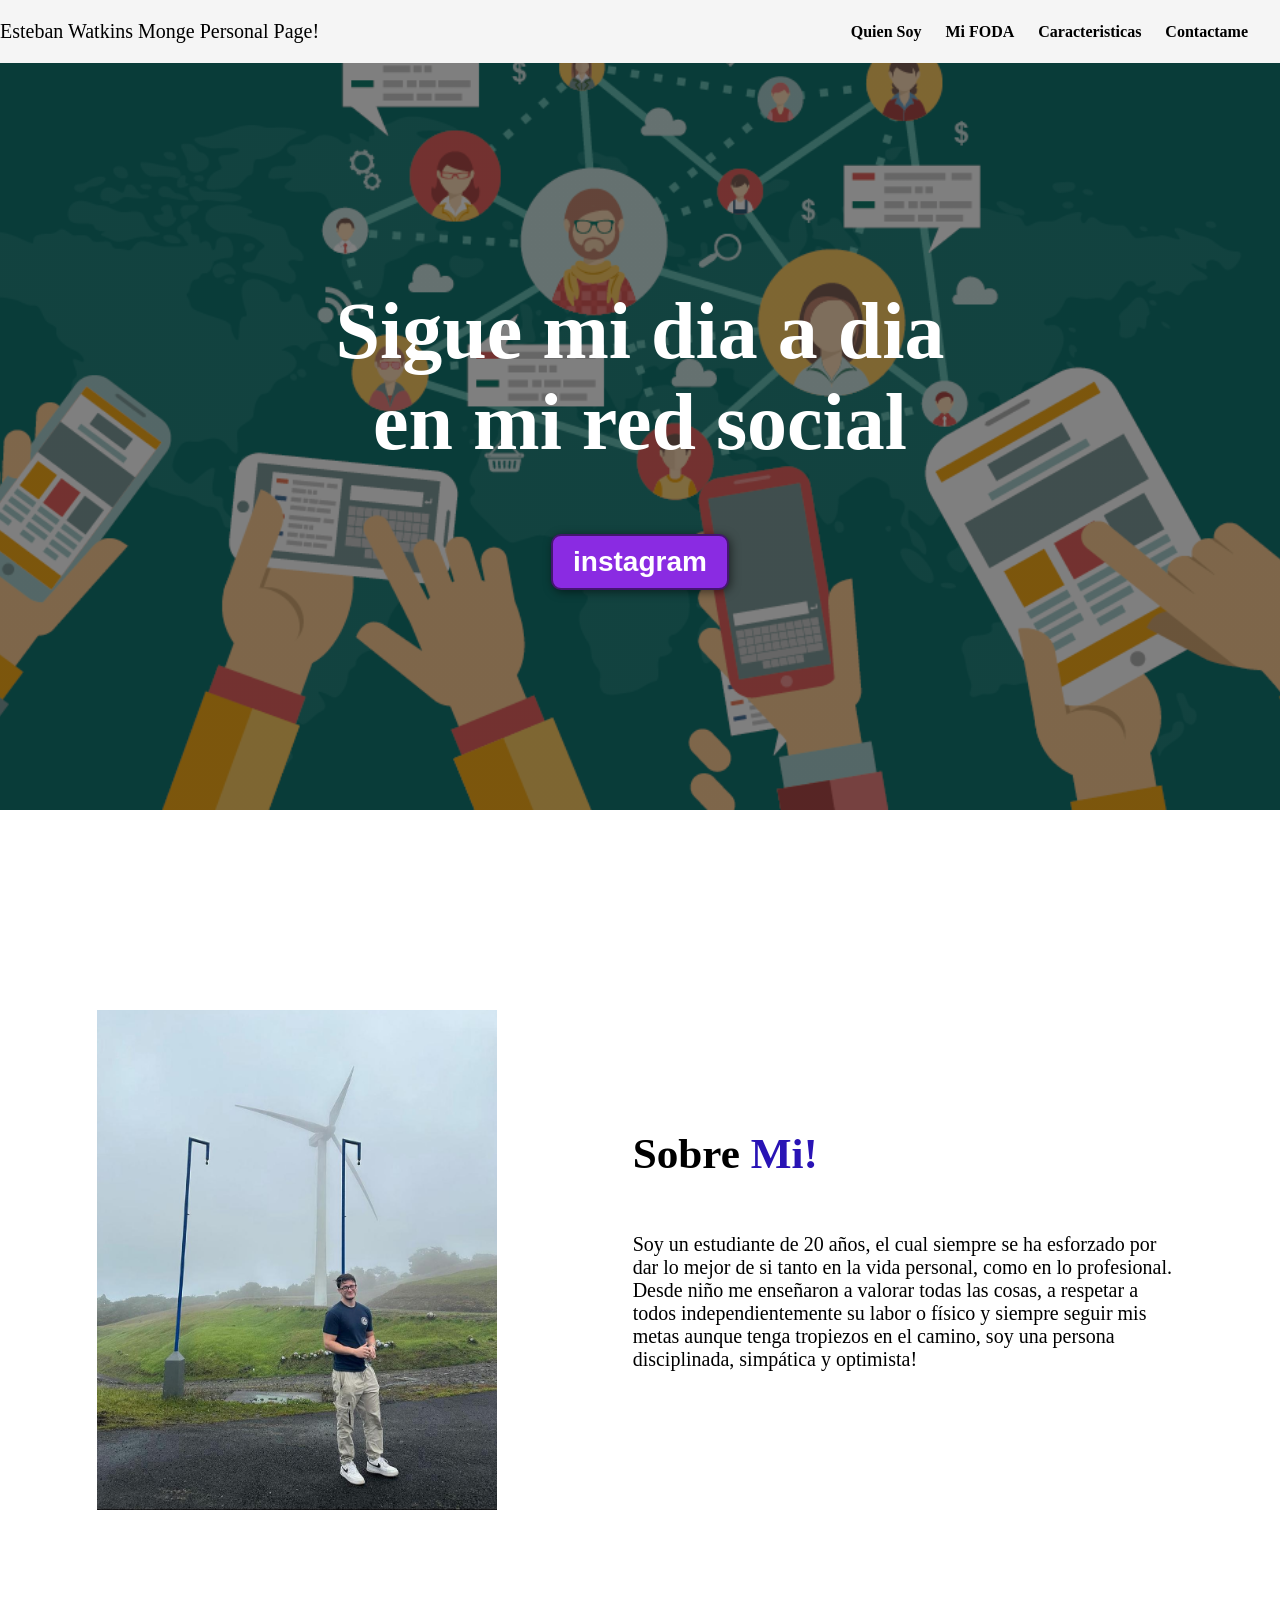
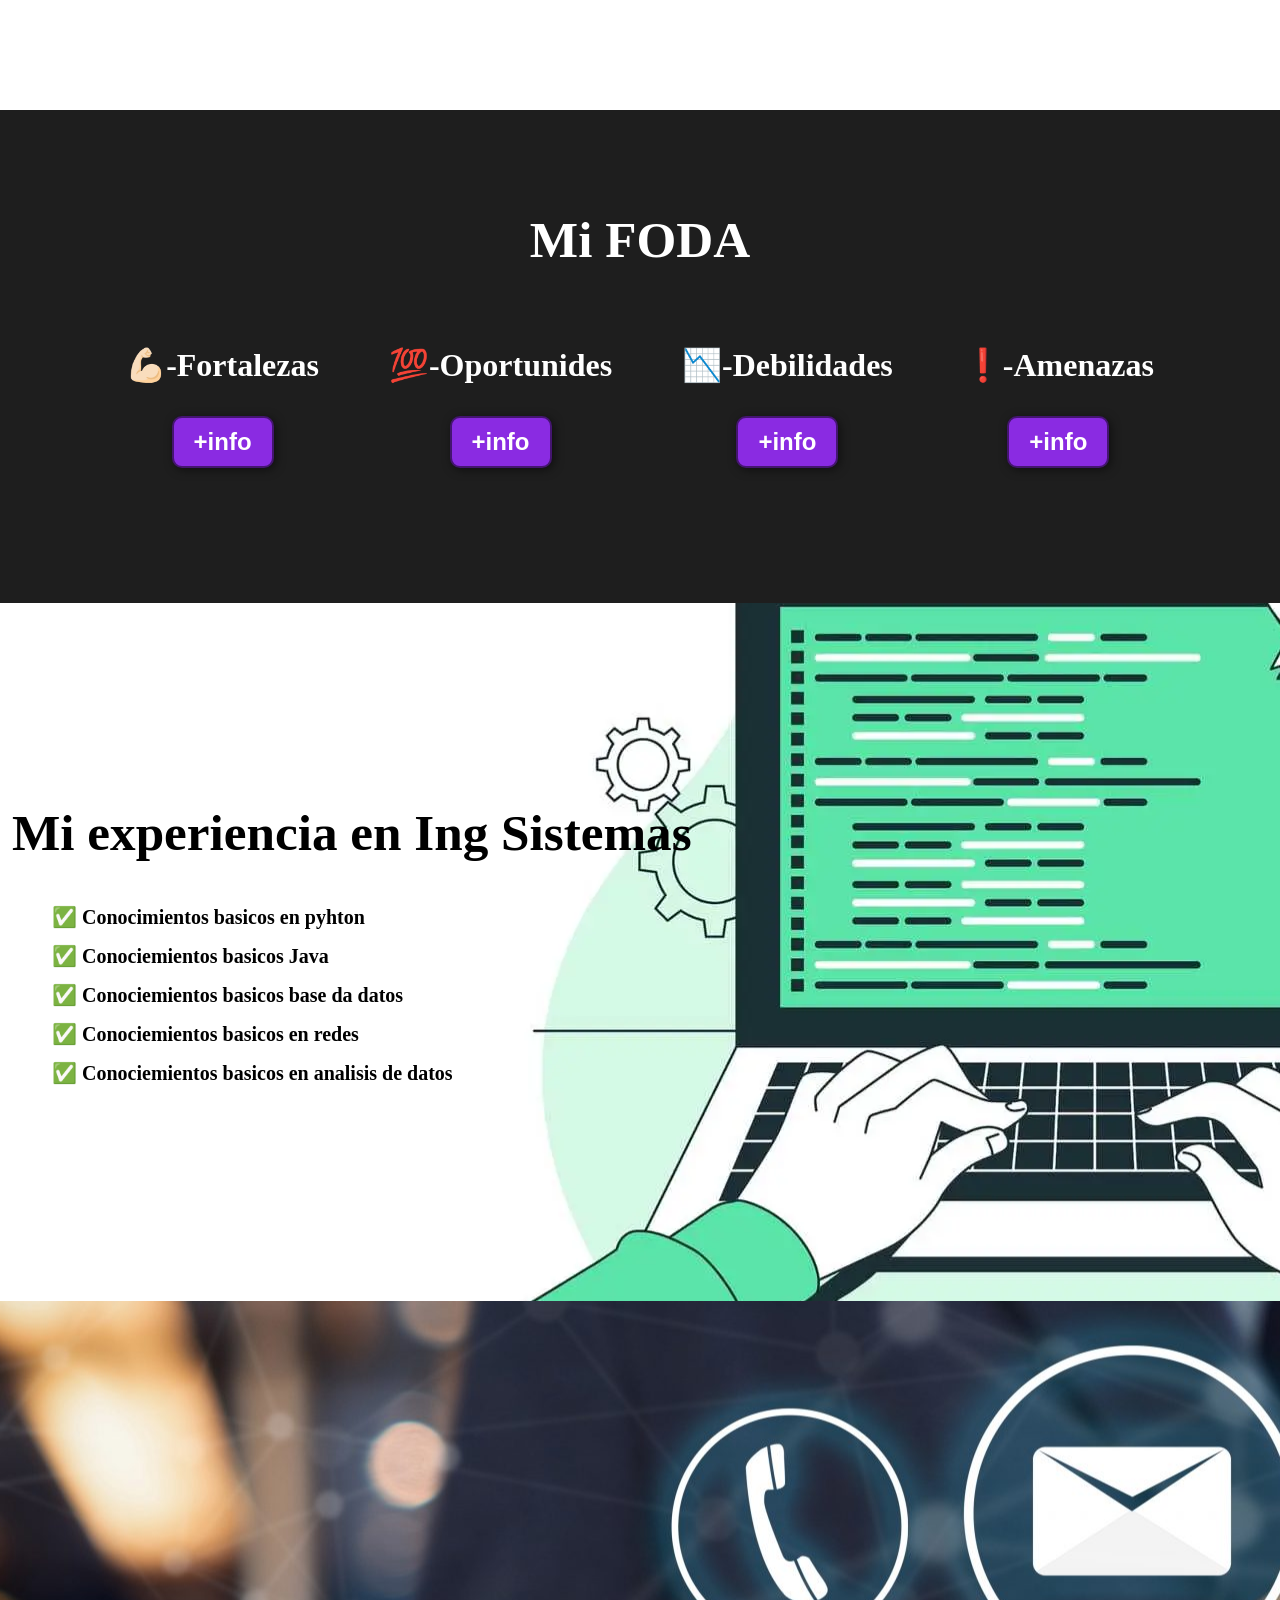
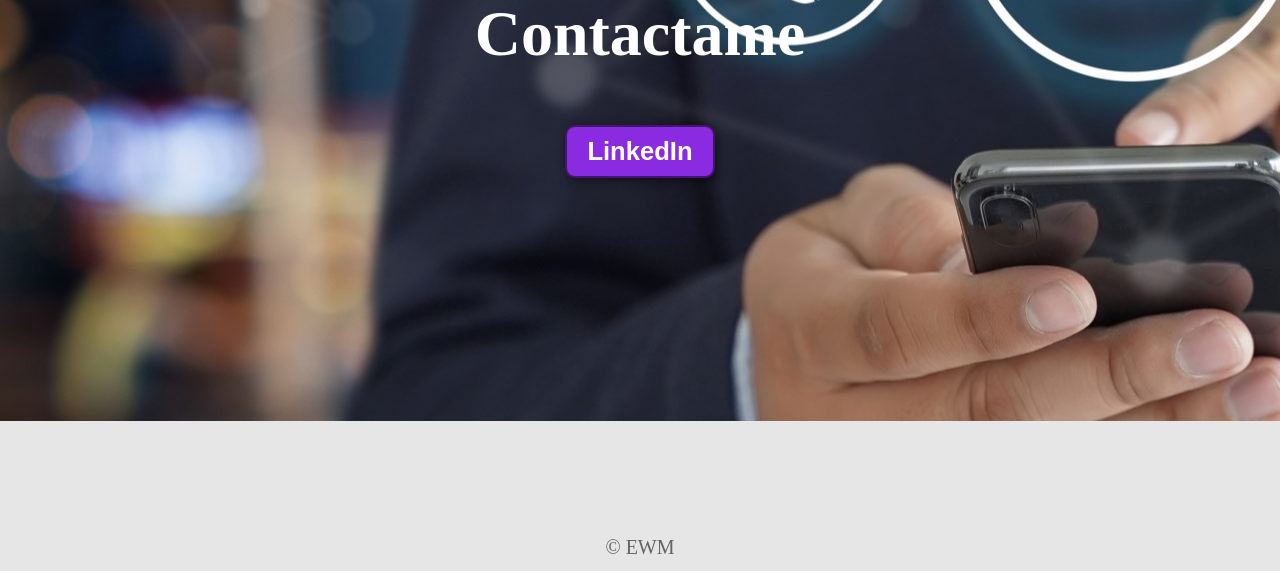
<file: index.html>
<!DOCTYPE html>
<html lang="en">
<head>
    <meta charset="UTF-8">
    <meta name="viewport" content="width=device-width, initial-scale=1.0">
    <title>Esteban Watkins Monge Personal Page</title>
    <link rel="stylesheet" href="index.css">
</head>
<body>
    <header>
        <div class="container">
            <p class="logo">Esteban Watkins Monge Personal Page!</p>
            <nav>
                <a href="#introduccion">Quien Soy</a>
                <a href="#FODA">Mi FODA</a>
                <a href="#caracteristicas">Caracteristicas</a>
                <a href="#Contactame">Contactame</a>
            </nav>
        </div>
    </header>
    <section id="red-social">
        <h1>Sigue mi dia a dia <br> en mi red social</h1>
        <form action="https://www.instagram.com/wats_0803?igsh=MXRua3dvcmxhNGU5cQ%3D%3D&utm_source=qr">
            <button>instagram</button>
        </form>
    </section>
    <section id="introduccion">
        <div class="container">
            <div class="img-container"></div>
            <div class="texto">
                <h2>Sobre <span class="color-acento">Mi!</span></h2>
                <p>Soy un estudiante de 20 años, el cual siempre se ha esforzado por dar lo mejor de si tanto en la vida personal, como en lo profesional. Desde niño me enseñaron a valorar todas las cosas, a respetar a todos independientemente su labor o físico y siempre seguir mis metas aunque tenga tropiezos en el camino, soy una persona disciplinada, simpática y optimista!</p>
            </div>
        </div>
    </section>
    <section id="FODA">
        <div class="container">
            <h2>Mi FODA</h2>
            <div class="foda">
                <div class="carta fortalezas">
                    <h3>💪🏻-Fortalezas</h3>
                    <a href="fortalezas.html"><button>+info</button></a>
                </div>
                <div class="carta oportunidades">
                    <h3>💯-Oportunides</h3>
                    <a href="oportunidades.html"><button>+info</button></a>
                </div>
                <div class="carta debilidades">
                    <h3>📉-Debilidades</h3>
                    <a href="debilidades.html"><button>+info</button></a>
                </div>
                <div class="carta amenazas">
                    <h3>❗-Amenazas</h3>
                    <a href="amenazas.html"><button>+info</button></a>
                </div>
            </div>
        </div>
    </section>
    <section id="caracteristicas">
        <div class="container">
            <h2>Mi experiencia en Ing Sistemas</h2>
            <ul>
                <li>✅ Conocimientos basicos en pyhton</li>
                <li>✅ Conociemientos basicos Java</li>
                <li>✅ Conociemientos basicos base da datos</li>
                <li>✅ Conociemientos basicos en redes</li>
                <li>✅ Conociemientos basicos en analisis de datos</li>
            </ul>
        </div>
    </section>
    <section id="Contactame">
        <h2>Contactame</h2>
        <form action="https://www.linkedin.com/in/esteban-watkins-monge-a8b450251?lipi=urn%3Ali%3Apage%3Ad_flagship3_profile_view_base_contact_details%3BfE1vWhq6QXCVtcN1O33%2Bcw%3D%3D">
            <button>LinkedIn</button>
        </form>
    </section>
    <footer>
        <div class="container">
            <p>&copy; EWM</p>
        </div>
    </footer>
</body>
</html>
</file>
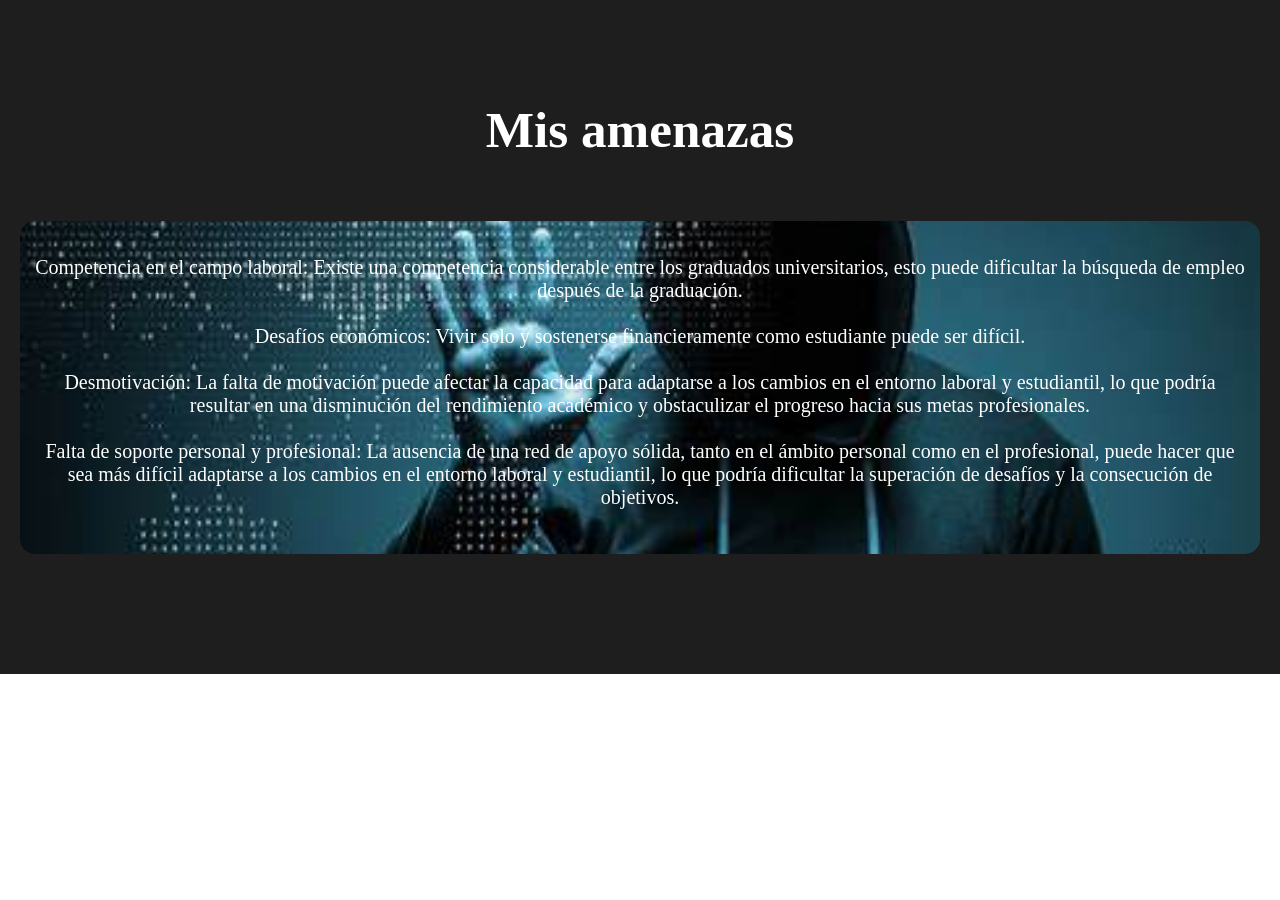
<file: amenazas.html>
<!DOCTYPE html>
<html lang="en">
<head>
    <meta charset="UTF-8">
    <meta name="viewport" content="width=device-width, initial-scale=1.0">
    <title>amenazas</title>
    <link rel="stylesheet" href="index.css">

</head>
<body>
    <section id="FODA">
        <div class="container">
            <h2>Mis amenazas</h2>
            <div class="foda">
                <div class="carta" style="background-image: url('media/A.jpg');">    
                    <p>Competencia en el campo laboral: Existe una competencia considerable entre los graduados universitarios, esto puede dificultar la búsqueda de empleo después de la graduación.<br><br>
                        Desafíos económicos: Vivir solo y sostenerse financieramente como estudiante puede ser difícil.<br><br>
                        Desmotivación: La falta de motivación puede afectar la capacidad para adaptarse a los cambios en el entorno laboral y estudiantil, lo que podría resultar en una disminución del rendimiento académico y obstaculizar el progreso hacia sus metas profesionales.<br><br>                        
                        Falta de soporte personal y profesional: La ausencia de una red de apoyo sólida, tanto en el ámbito personal como en el profesional, puede hacer que sea más difícil adaptarse a los cambios en el entorno laboral y estudiantil, lo que podría dificultar la superación de desafíos y la consecución de objetivos.</p>
                </div>
</body>
</html>
</file>
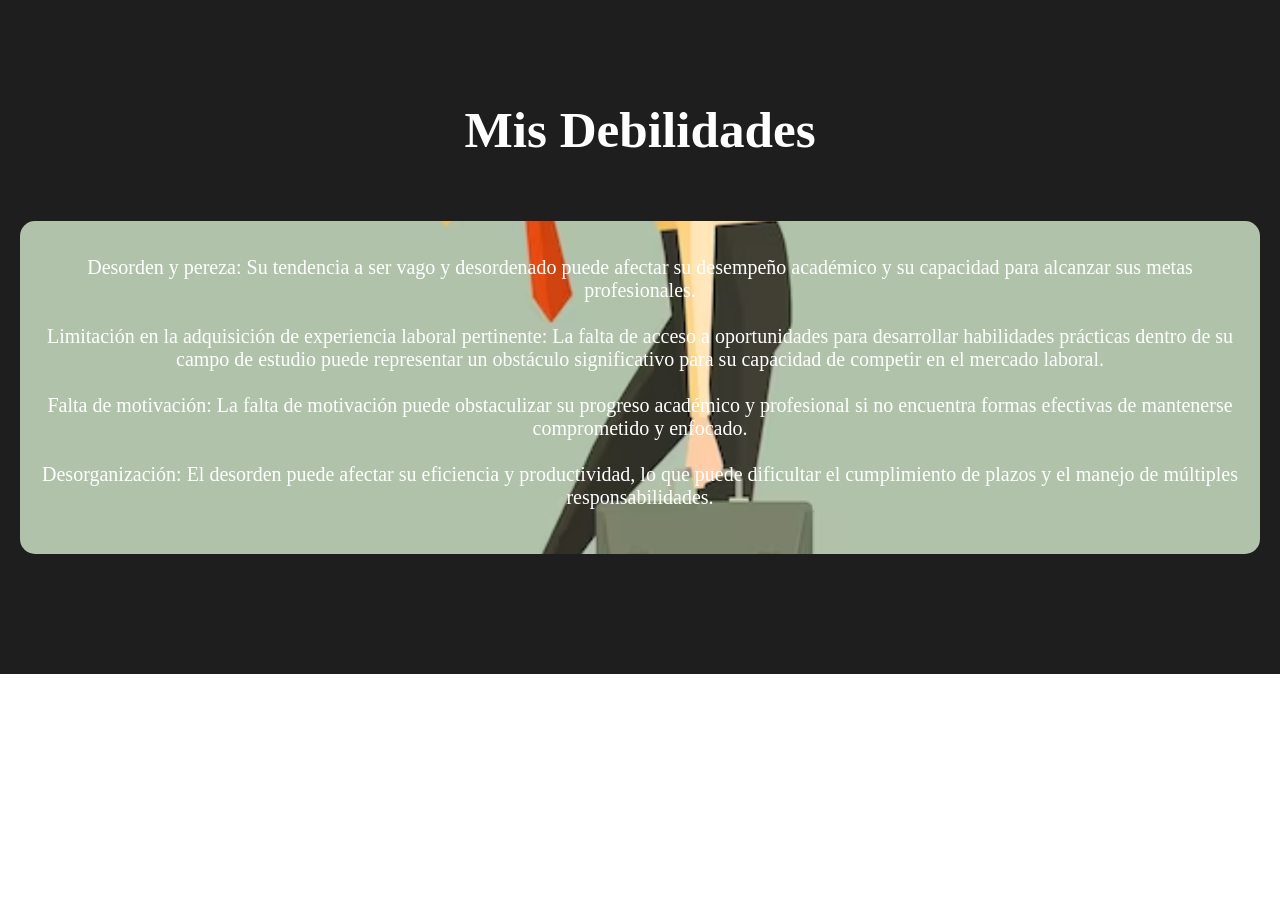
<file: debilidades.html>
<!DOCTYPE html>
<html lang="en">
<head>
    <meta charset="UTF-8">
    <meta name="viewport" content="width=device-width, initial-scale=1.0">
    <title>Debilidades</title>
    <link rel="stylesheet" href="index.css">

</head>
<body>
    <section id="FODA">
        <div class="container">
            <h2>Mis Debilidades</h2>
            <div class="foda">
                <div class="carta" style="background-image: url('media/D.jpg');">    
                    <p>Desorden y pereza: Su tendencia a ser vago y desordenado puede afectar su desempeño académico y su capacidad para alcanzar sus metas profesionales.<br><br>
                        Limitación en la adquisición de experiencia laboral pertinente: La falta de acceso a oportunidades para desarrollar habilidades prácticas dentro de su campo de estudio puede representar un obstáculo significativo para su capacidad de competir en el mercado laboral.<br><br>
                        Falta de motivación: La falta de motivación puede obstaculizar su progreso académico y profesional si no encuentra formas efectivas de mantenerse comprometido y enfocado.<br><br>
                        Desorganización: El desorden puede afectar su eficiencia y productividad, lo que puede dificultar el cumplimiento de plazos y el manejo de múltiples responsabilidades.</p>
                </div>
</body>
</html>
</file>
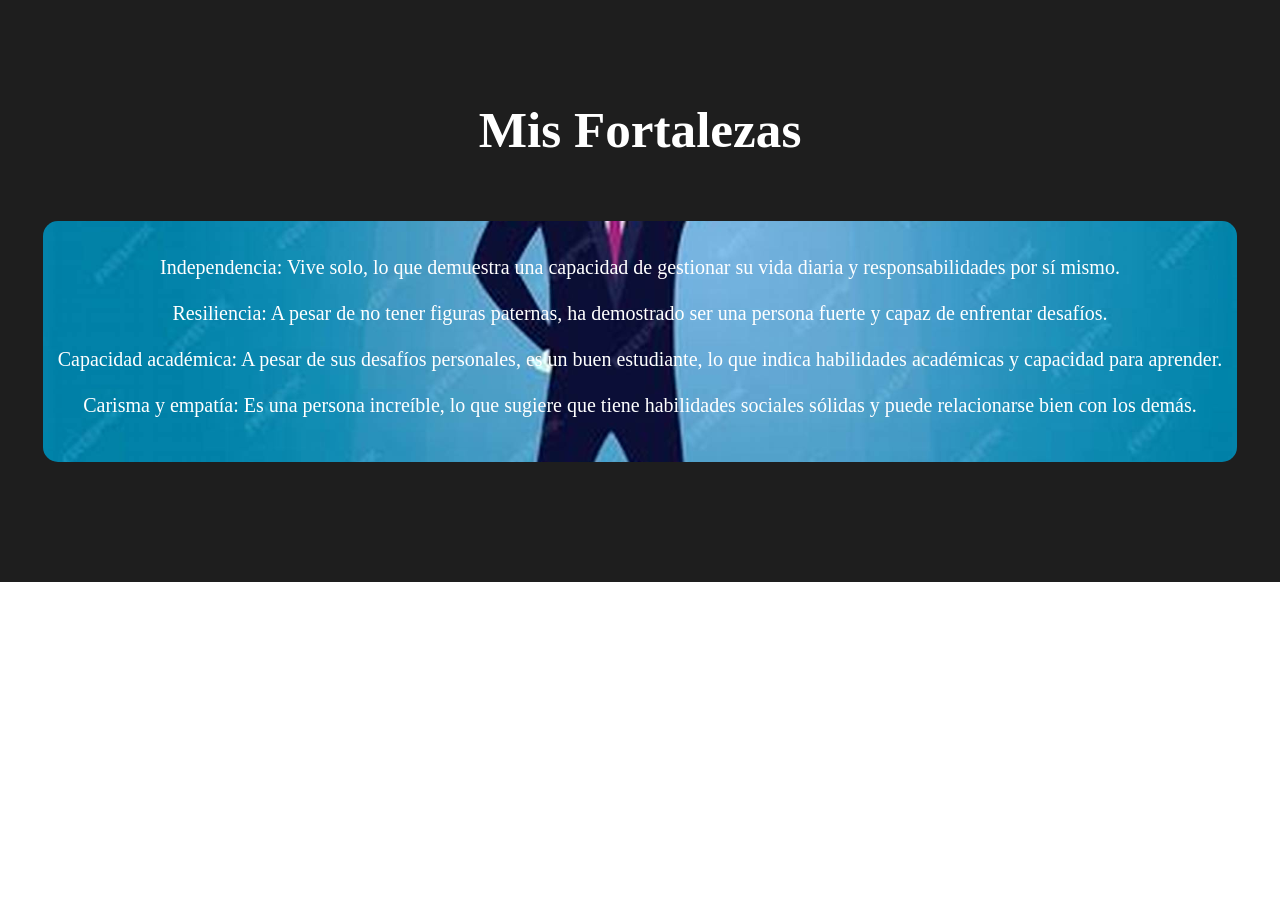
<file: fortalezas.html>
<!DOCTYPE html>
<html lang="en">
<head>
    <meta charset="UTF-8">
    <meta name="viewport" content="width=device-width, initial-scale=1.0">
    <title>Fortalezas</title>
    <link rel="stylesheet" href="index.css">
    
</head>
<body>
    <section id="FODA">
        <div class="container">
            <h2>Mis Fortalezas</h2>
            <div class="foda">
                    <div class="carta" style="background-image: url('media/F.jpg');">
                    <p>Independencia: Vive solo, lo que demuestra una capacidad de gestionar su vida diaria y responsabilidades por sí mismo.<br><br>
                        Resiliencia: A pesar de no tener figuras paternas, ha demostrado ser una persona fuerte y capaz de enfrentar desafíos.<br><br>
                        Capacidad académica: A pesar de sus desafíos personales, es un buen estudiante, lo que indica habilidades académicas y capacidad para aprender.<br><br>
                        Carisma y empatía: Es una persona increíble, lo que sugiere que tiene habilidades sociales sólidas y puede relacionarse bien con los demás.</p>
                </div>    
    
</body>
</html>
</file>
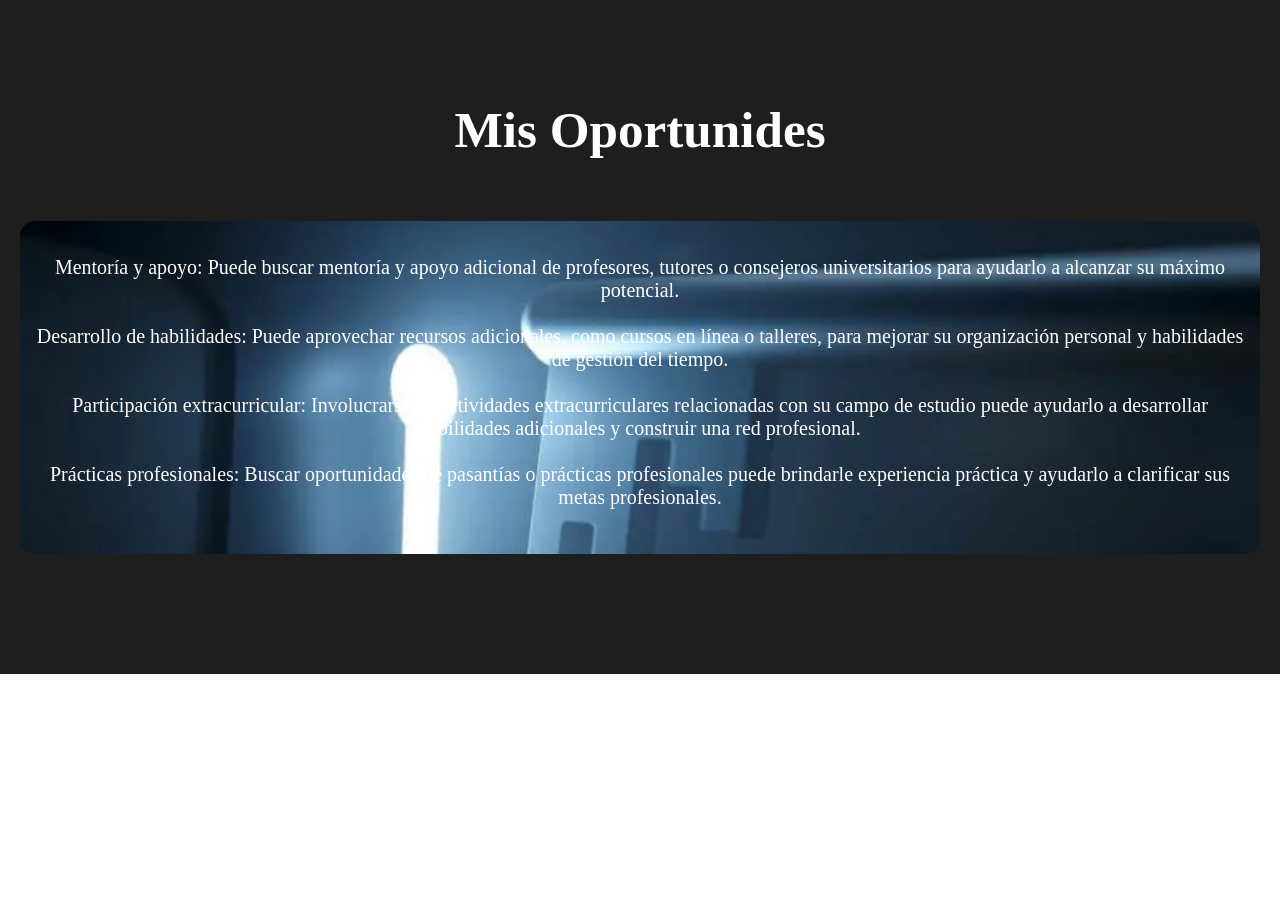
<file: oportunidades.html>
<!DOCTYPE html>
<html lang="en">
<head>
    <meta charset="UTF-8">
    <meta name="viewport" content="width=device-width, initial-scale=1.0">
    <title>Oportunides</title>
    <link rel="stylesheet" href="index.css">

</head>
<body>
    <section id="FODA">
        <div class="container">
            <h2>Mis Oportunides</h2>
            <div class="foda">
                <div class="carta" style="background-image: url('media/O.jpg');">             
                       <p>Mentoría y apoyo: Puede buscar mentoría y apoyo adicional de profesores, tutores o consejeros universitarios para ayudarlo a alcanzar su máximo potencial.<br><br>
                        Desarrollo de habilidades: Puede aprovechar recursos adicionales, como cursos en línea o talleres, para mejorar su organización personal y habilidades de gestión del tiempo.<br><br>
                        Participación extracurricular: Involucrarse en actividades extracurriculares relacionadas con su campo de estudio puede ayudarlo a desarrollar habilidades adicionales y construir una red profesional.<br><br>
                        Prácticas profesionales: Buscar oportunidades de pasantías o prácticas profesionales puede brindarle experiencia práctica y ayudarlo a clarificar sus metas profesionales.</p>
                </div>
</body>
</html>
</file>
<file: index.css>
* {
    box-sizing: border-box;
}

html {
    scroll-behavior: smooth;
}

body {
    margin: 0;
}

h1 {
    font-size: 3.5em;
}

h2 {
    font-size: 2.7em;
}

h3 {
    font-size: 2em;
}

p {
    font-size: 1.25em;
}

ul {
    list-style: none;
}

li {
    font-size: 1.25em;
}

button {
    font-size: 1.5em;
    font-weight: bold;
    padding: 10px 20px;
    border-radius: 10px;
    border: 2px solid rgba(0, 0, 0, 0.5);
    box-shadow: 2px 2px 10px rgba(0, 0, 0, 0.5); 
    color: white;
    background-color: blueviolet;
}

button:hover {
    background-color: rgb(13, 200, 50);
}

.container {
    max-width: 1400px;
    margin: auto;
}

.color-acento {
    color: rgb(41, 19, 181);
}

header {
    background-color: rgb(245, 245, 245); 
}

header .log {
    margin: 0;
    padding: 25px 30px;
    font-weight: bold;
    color: blueviolet;
    font-size: 1.7em;
}

header .container {
    display: flex;
    flex-direction: column;
    align-items: center;
}

header nav {
    display: flex;
    flex-direction: column;
    text-align: center;
    padding-bottom: 25px;
}

header a {
    padding: 5px 12px;
    text-decoration: none;
    font-weight: bold;
    color: black;
}

header a:hover {
    color: rgb(13, 200, 50);
}

#red-social {
    display: flex;
    align-items: center;
    justify-content: center;
    text-align: center;
    flex-direction: column;
    height: 90vh;
    color: white;
    background-image: linear-gradient(
            0deg,
            rgba(0, 0, 0, 0.5),
            rgba(0, 0, 0, 0.5)
        ), url("media/instagram.jpg");
    background-repeat: no-repeat;
    background-size: cover;
    background-position: center center;
}

#red-social h1 {
    color: white;
}

#red-social button {
    font-size: 1.75em;
}

#introduccion .container {
    text-align: center;
    padding: 200px 12px;
}

#FODA {
    background-color: rgb(30, 30, 30);
    color: white;
}

#FODA .container {
    text-align: center;
    padding: 100px 0px;
}

#FODA h2 {
    margin-top: 0;
    font-size: 3.2em;
}

#FODA p {
    display: none;
}

#FODA .carta {
    background-position: center;
    background-size: cover;
    padding: 50px;
    margin: 20px;
    border-radius: 15px;
    position: relative;
}

.carta:nth-child(1) .img { 
    background-image: url("media/F.jpg");
}

.carta:nth-child(2) .img {
    background-image: url("media/O.jpg");
}

.carta:nth-child(3) .img {
    background-image: url("media/D.jpg");
}

.carta:nth-child(4) .img {
    background-image: url("media/A.jpg");
}

.carta .img {
    position: absolute;
    top: 0;
    left: 0;
    width: 100%;
    height: 100%;
    border-radius: 15px;
    z-index: -1;
}

#caracteristicas{
    background-image: url("media/python.jpg");
    background-repeat: no-repeat;
    background-position: center center;
}

#caracteristicas h2 {
    margin-top: 0;
    font-size: 3.2em;
}

#caracteristicas .container {
    text-align: left;
    padding: 200px 12px;
}

#caracteristicas li {
    margin: 15px 0px;
    font-weight: bold;
}

#Contactame {
    display: flex;
    flex-direction: column;
    justify-content: center;
    align-items: center;
    text-align: center;
    background-color: rgb(30, 30, 30);
    color: white;
    height: 80vh;
    background-image: url("media/contactar.jpg");
    background-repeat: no-repeat;
    background-position: center center;
}

#Contactame h2 {
    font-size: 5vw;
}

#Contactame button {
    font-size: 2vw;
}

footer {
    background-color: rgb(230, 230, 230); 
}

footer p {
    margin: 0;
    padding: 12px;
    color: rgb(100, 100, 100);
}

footer .container {
    height: 150px;
    display: flex;
    justify-content: center;
    align-items: flex-end;
}

@media (min-width: 720px) {
    header {
        position: fixed;
        width: 100%;
    }

    header .container {
        flex-direction: row;
        justify-content: space-between;
    }

    header nav {
        flex-direction: row;
        padding-bottom: 0;
        padding-right: 20px;
    }

    #red-social h1 {
        font-size: 5em;
    }

    #introduccion .container {
        display: flex;
        justify-content: space-evenly;
    }

    #introduccion .texto {
        width: 50%;
        text-align: initial;
        width: 600px;
        display: flex;
        padding-left: 50px;
        justify-content: center;
        flex-direction: column;
    }

    #introduccion h2 {
        margin-top: 0;
    }

    #introduccion .img-container {
        background-image:url("media/FotoP.jpg");
        background-size: cover;
        background-position: center center;
        height: 500px;
        width: 400px;
    }

    #FODA .foda {
        display: flex;
        justify-content: center;
    }

    #FODA p {
        display: block;
        margin-bottom: 30px;
    }

    #FODA h3 {
        margin-top: 0;
    }

    #FODA .carta {
        padding: 15px;
    }

    #caracteristicas{
        background-position-x: calc(100vw - 800px);
    }
}
</file>
